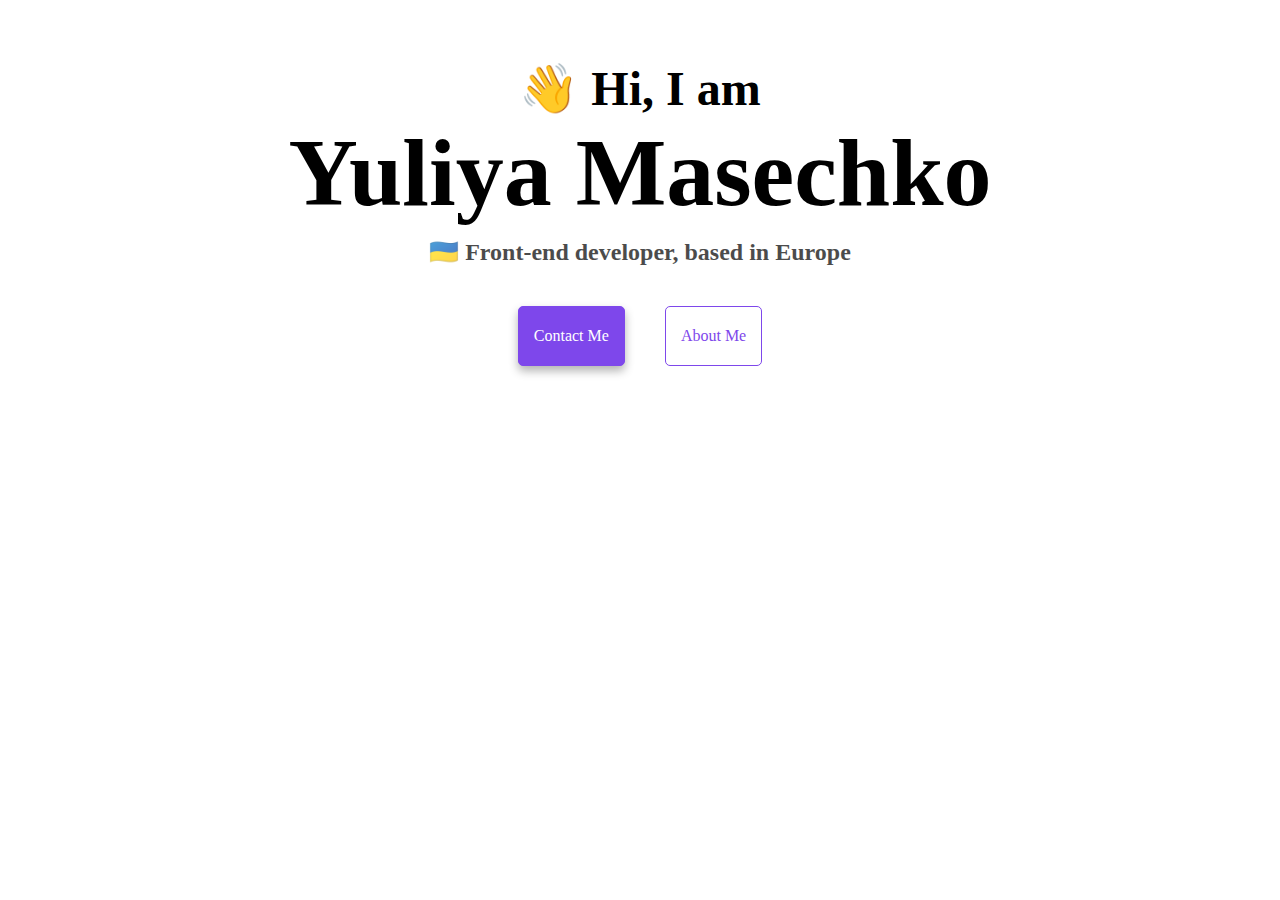
<file: index.html>
<!DOCTYPE html>
<html lang="en">

<head>
    <meta charset="UTF-8">
    <meta name="viewport" content="width=device-width, initial-scale=1.0">
    <link rel="stylesheet" href="src/styles.css">
    <title>Contact</title>
</head>

<body>
    <div class="content">
        <h2>👋 Hi, I am</h2>
        <h1>Yuliya Masechko</h1>
        <h3>🇺🇦 Front-end developer, based in Europe</h3>
        <div class="button-link">
            <a href="about_me.html#contact" class="button-link-contact">Contact Me</a>
            <a href="about_me.html#about">About Me</a>
        </div>
    </div>

</body>

</html>
</file>
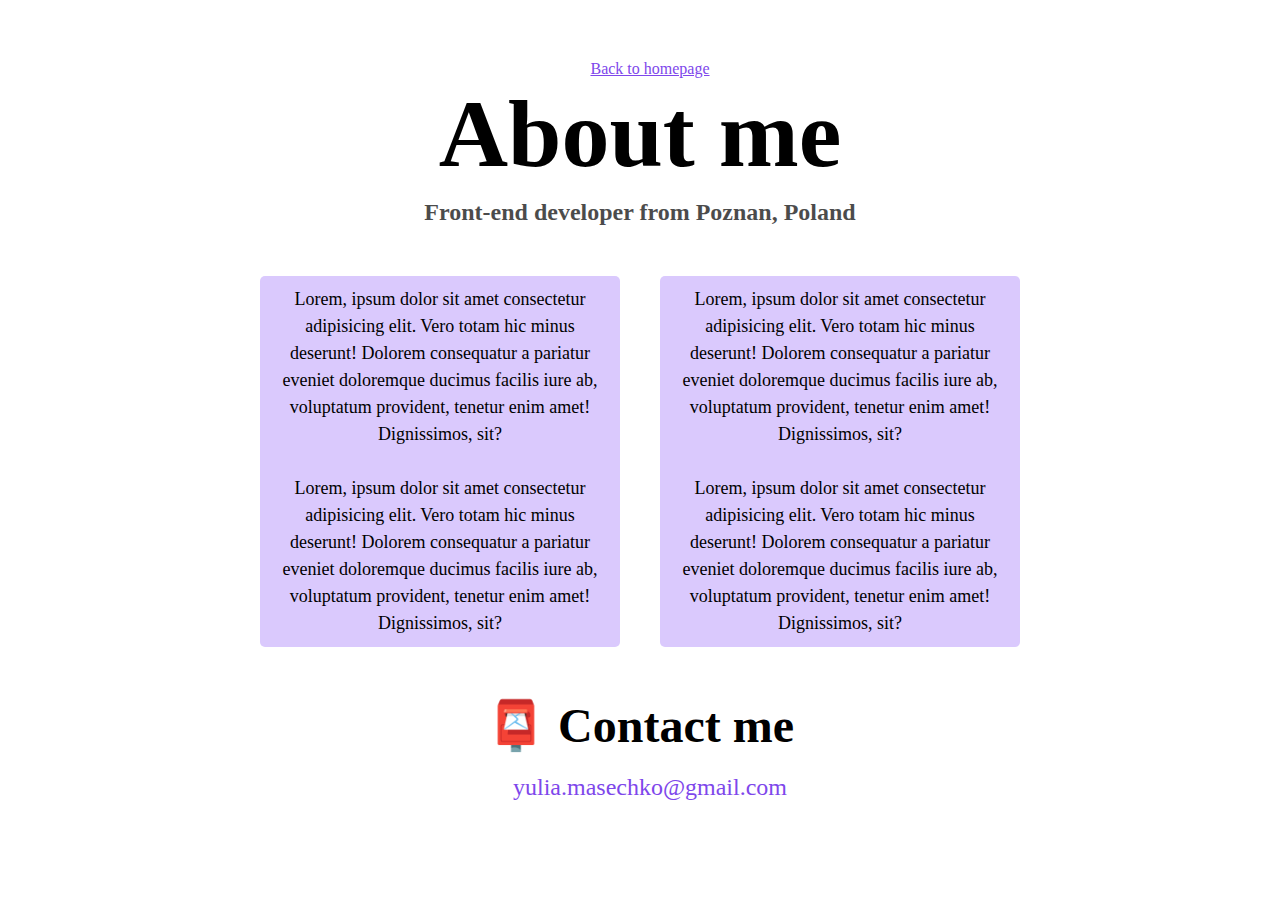
<file: about_me.html>
<!DOCTYPE html>
<html lang="en">

<head>
    <meta charset="UTF-8">
    <meta name="viewport" content="width=device-width, initial-scale=1.0">
    <link rel="stylesheet" href="src/styles.css">
    <title>About me</title>
</head>

<body>
    <a href="index.html" class="back-home">Back to homepage</a>
    <h1 id="about">About me</h1>
    <h3>Front-end developer from Poznan, Poland</h2>
        <div class="about-me-description">
            <p>Lorem, ipsum dolor sit amet consectetur adipisicing elit. Vero totam hic minus deserunt! Dolorem
                consequatur a pariatur eveniet doloremque ducimus facilis iure ab, voluptatum provident, tenetur enim
                amet! Dignissimos, sit?
                <br />
                <br />
                Lorem, ipsum dolor sit amet consectetur adipisicing elit. Vero totam hic minus deserunt! Dolorem
                consequatur a
                pariatur eveniet doloremque ducimus facilis iure ab, voluptatum provident, tenetur enim amet!
                Dignissimos, sit?
            </p>


            <p>Lorem, ipsum dolor sit amet consectetur adipisicing elit. Vero totam hic minus deserunt! Dolorem
                consequatur a pariatur eveniet doloremque ducimus facilis iure ab, voluptatum provident, tenetur enim
                amet! Dignissimos, sit?<br />
                <br />
                Lorem, ipsum dolor sit amet consectetur adipisicing elit. Vero totam hic minus deserunt! Dolorem
                consequatur a
                pariatur eveniet doloremque ducimus facilis iure ab, voluptatum provident, tenetur enim amet!
                Dignissimos, sit?
            </p>
        </div>
        <div class="contact-info">
            <h2 id="contact">📮 Contact me</h2>
            <a href="mailto:yulia.masechko@gmail.com" class="footer-contact">yulia.masechko@gmail.com</a>
        </div>

</body>

</html>
</file>
<file: src/styles.css>
:root {
    --bg-color: hsl(260, 80%, 60%);
    --second-bg-color: hsl(260, 93%, 89%);
    --box-shadow: 0 5px 10px rgba(0, 0, 0, 0.3);
}

body {
    margin: 60px auto;
    max-width: 800px;
    text-align: center;
}

.content {
    display: flex;
    flex-direction: column;
}

h1,
h2,
h3 {
    margin: 0;
}

h1 {
    font-size: 96px;
}

h2 {
    font-size: 48px;
}

h3 {
    font-size: 24px;
    opacity: 0.7;
    margin-top: 10px;
}


.button-link {
    display: flex;
    justify-content: center;
    margin: 20px;
}

a {
    margin: 20px;
    text-decoration: none;
    border: 1px solid var(--bg-color);
    padding: 20px 15px;
    border-radius: 5px;
    color: var(--bg-color);
    text-transform: capitalize;
}

.button-link-contact {
    color: #fff;
    background: var(--bg-color);
    box-shadow: var(--box-shadow);
}

.about-me-description {
    display: flex;
    justify-content: center;
    /* box-sizing: content-box; */
    max-width: 800px;
    margin: 30px 0;
    line-height: 1.5;
}

p {
    align-items: center;
    text-align: center;
    font-size: 18px;
    padding: 10px;
    margin: 20px;
    background-color: var(--second-bg-color);
    border-radius: 5px;
}

.contact-info {
    display: flex;
    flex-direction: column;
    justify-content: center;
    text-align: center;
}

.back-home,
.footer-contact {
    text-transform: none;
    border: none;
    margin: 0;
    margin-left: 20px;
}

.footer-contact {
    font-size: 24px;
}


.footer-contact:hover,
.back-home {
    text-decoration: underline;
}
</file>
